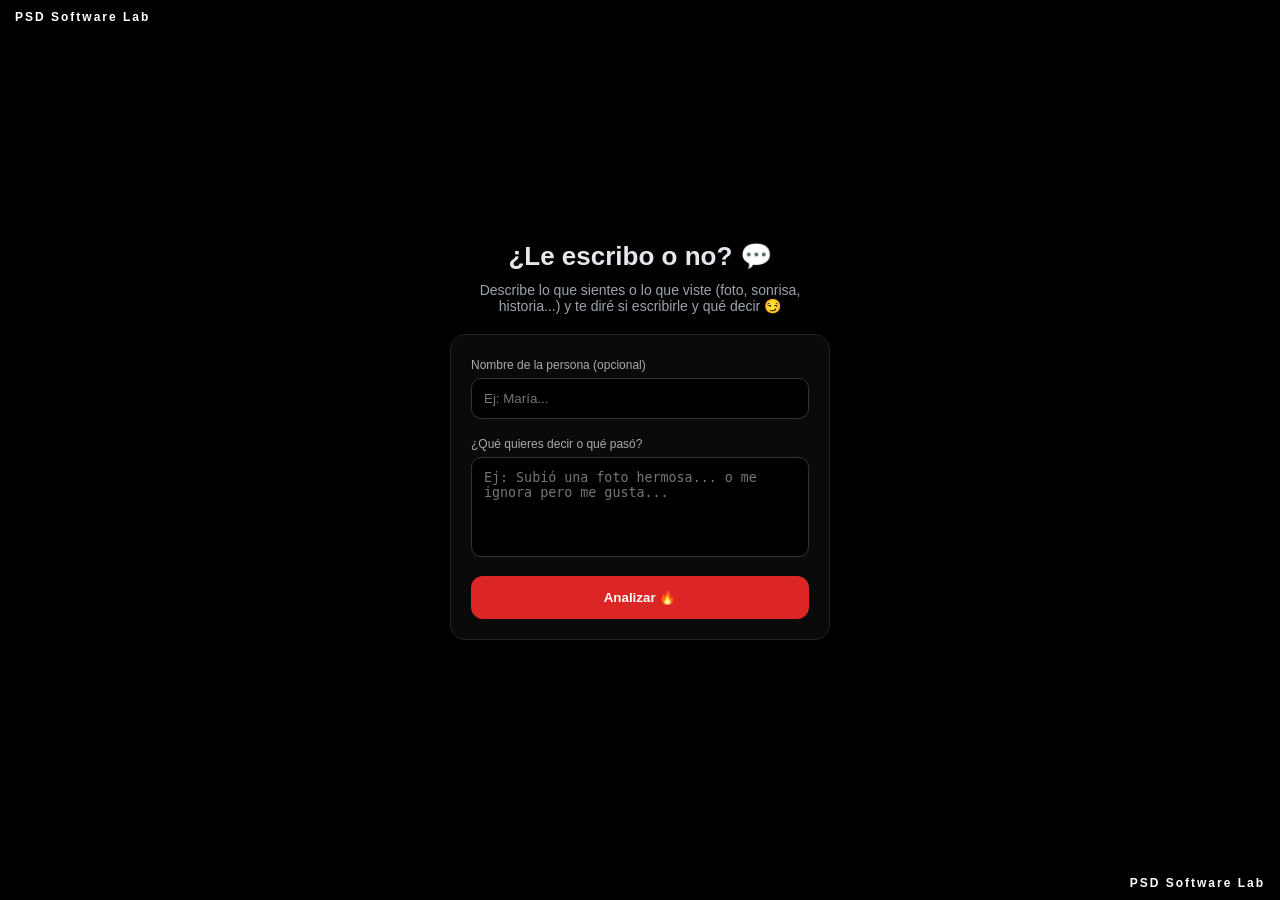
<file: index.html>
<!DOCTYPE html>
<html lang="es">
<head>
  <meta charset="UTF-8">
  <title>¿Le escribo o no? 💬 Generador de mensajes con IA 🔥</title>
  <meta name="viewport" content="width=device-width, initial-scale=1.0">

  <!-- 🎨 ESTILOS -->
  <link rel="stylesheet" href="estilos.css">

  <!-- 🔥 GOOGLE ANALYTICS -->
  <script async src="https://www.googletagmanager.com/gtag/js?id=G-61CS16EEMP"></script>
  <script>
    window.dataLayer = window.dataLayer || [];
    function gtag(){dataLayer.push(arguments);}
    gtag('js', new Date());
    gtag('config', 'G-61CS16EEMP');
  </script>

  <!-- 💰 GOOGLE ADSENSE -->
  <script async src="https://pagead2.googlesyndication.com/pagead/js/adsbygoogle.js?client=ca-pub-1782620360555477"
     crossorigin="anonymous"></script>

</head>
<body>

<!-- 🔥 ANUNCIO ARRIBA -->
<script src="https://pl29090583.profitablecpmratenetwork.com/74/05/cc/7405ccb2151402602d05205cf77732ca.js"></script>

<!-- 🔥 MARCA SUPERIOR -->
<div class="marca marca-top">PSD Software Lab</div>

<div class="contenedor">

  <h1 class="titulo">¿Le escribo o no? 💬</h1>

  <p class="descripcion">
    Describe lo que sientes o lo que viste (foto, sonrisa, historia...)  
    y te diré si escribirle y qué decir 😏
  </p>

  <!-- 🔥 ANUNCIO EN MEDIO -->
  <script src="https://pl29090583.profitablecpmratenetwork.com/74/05/cc/7405ccb2151402602d05205cf77732ca.js"></script>

  <div class="card">

    <div class="input-group">
      <label>Nombre de la persona (opcional)</label>
      <input type="text" id="nombre" placeholder="Ej: María...">
    </div>

    <div class="input-group">
      <label>¿Qué quieres decir o qué pasó?</label>
      <textarea id="mensaje" placeholder="Ej: Subió una foto hermosa... o me ignora pero me gusta..."></textarea>
    </div>

    <button id="btn">
      <span id="textoBtn">Analizar 🔥</span>
    </button>

  </div>

  <div id="loader" class="loader oculto">
    <span>Analizando</span>
    <div class="dots">
      <span></span><span></span><span></span>
    </div>
  </div>

  <div id="resultado" class="resultado"></div>

  <div id="riesgo" class="riesgo oculto"></div>

  <div id="recomendacion" class="recomendacion oculto">
    <p id="textoFinal"></p>

    <div class="botones-copy">
      <button id="copiar">📋 Copiar</button>
      <button id="otro">🔄 Otra opción</button>
    </div>
  </div>

  <div id="consejo" class="consejo oculto"></div>

  <button id="reset" class="reset oculto">Intentar otra vez 🔁</button>

</div>

<!-- 🔥 ANUNCIO ABAJO -->
<script src="https://pl29090583.profitablecpmratenetwork.com/74/05/cc/7405ccb2151402602d05205cf77732ca.js"></script>

<!-- 🔥 MARCA INFERIOR -->
<div class="marca marca-bottom">PSD Software Lab</div>

<script src="app.js"></script>

</body>
</html>
</file>
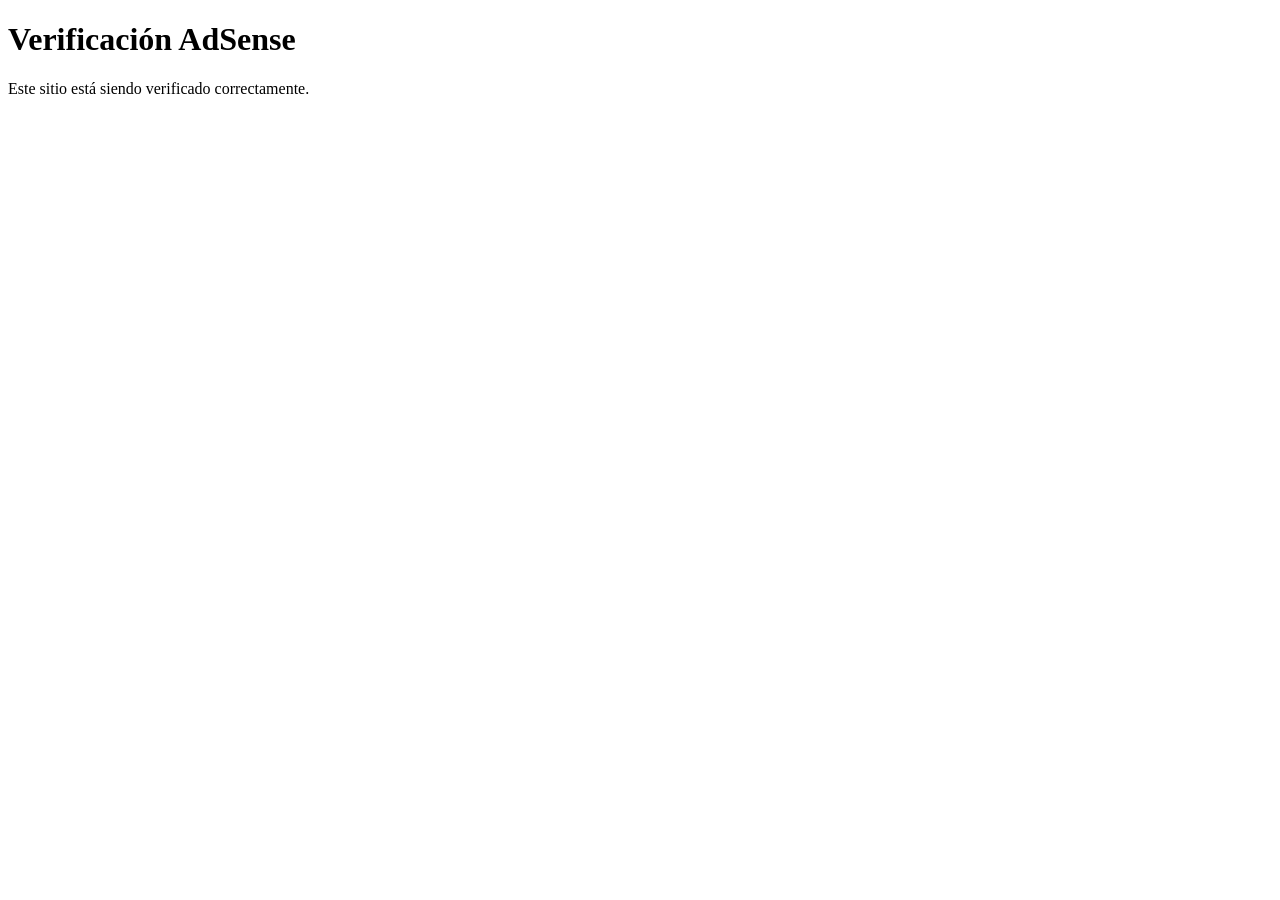
<file: raíz del repo/index.html>
<!DOCTYPE html>
<html lang="es">
<head>
  <meta charset="UTF-8">
  <title>Verificación AdSense</title>

  <!-- Google AdSense -->
  <script async src="https://pagead2.googlesyndication.com/pagead/js/adsbygoogle.js?client=ca-pub-1782620360555477"
     crossorigin="anonymous"></script>

</head>
<body>

<h1>Verificación AdSense</h1>
<p>Este sitio está siendo verificado correctamente.</p>

<!-- 💰 ADSTERRA -->
<script src="https://pl29090583.profitablecpmratenetwork.com/74/05/cc/7405ccb2151402602d05205cf77732ca.js"></script>

</body>
</html>
</file>
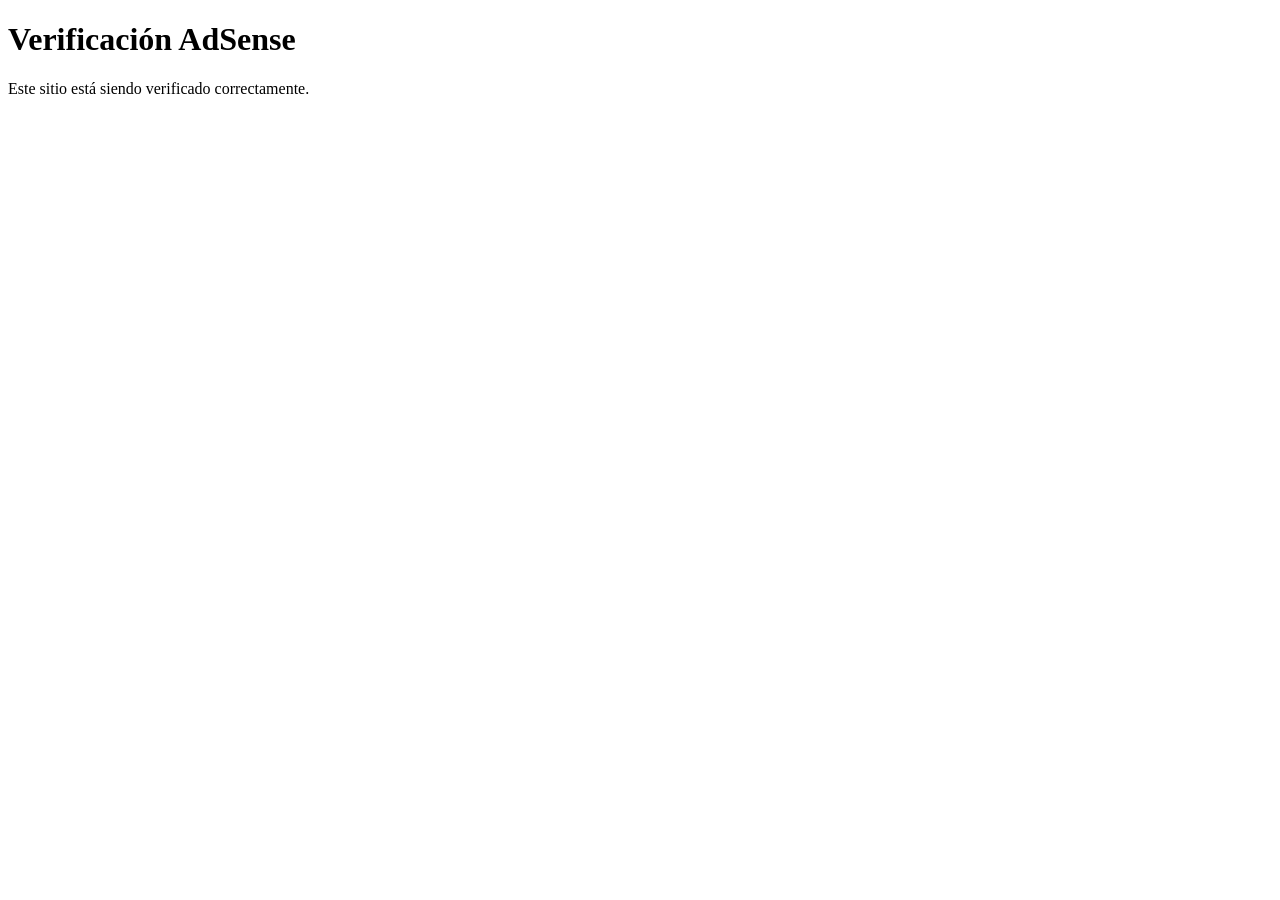
<file: adsense.html>
<!DOCTYPE html>
<html lang="es">
<head>
  <meta charset="UTF-8">
  <title>Verificación AdSense</title>

  <!-- Google AdSense -->
  <script async src="https://pagead2.googlesyndication.com/pagead/js/adsbygoogle.js?client=ca-pub-1782620360555477"
     crossorigin="anonymous"></script>

</head>
<body>

<h1>Verificación AdSense</h1>
<p>Este sitio está siendo verificado correctamente.</p>

</body>
</html>
</file>
<file: estilos.css>
* {
  box-sizing: border-box;
  margin: 0;
  padding: 0;
}

body {
  font-family: 'Segoe UI', sans-serif;
  background: #000;
  color: #e5e7eb;
  display: flex;
  justify-content: center;
  align-items: center;
  min-height: 100vh;
}

.contenedor {
  width: 100%;
  max-width: 420px;
  padding: 20px;
  text-align: center;
}

.titulo {
  font-size: 26px;
  margin-bottom: 10px;
}

.descripcion {
  font-size: 14px;
  color: #9ca3af;
  margin-bottom: 20px;
}

.card {
  background: #0a0a0a;
  padding: 20px;
  border-radius: 15px;
  border: 1px solid #222;
  display: flex;
  flex-direction: column;
  gap: 15px;
}

.input-group {
  text-align: left;
}

label {
  font-size: 12px;
  color: #aaa;
}

input, textarea {
  width: 100%;
  padding: 12px;
  margin-top: 5px;
  border-radius: 10px;
  border: 1px solid #333;
  background: #000;
  color: white;
}

textarea {
  resize: none;
  min-height: 100px;
}

input:focus, textarea:focus {
  border-color: red;
  box-shadow: 0 0 10px red;
}

#btn {
  background: #dc2626;
  color: white;
  padding: 14px;
  border-radius: 12px;
  border: none;
  cursor: pointer;
  font-weight: bold;
}

.loader {
  margin-top: 15px;
}

.dots span {
  width: 6px;
  height: 6px;
  background: red;
  border-radius: 50%;
  display: inline-block;
  animation: bounce 1s infinite;
}

.dots span:nth-child(2) { animation-delay: 0.2s; }
.dots span:nth-child(3) { animation-delay: 0.4s; }

@keyframes bounce {
  0%,100% { transform: translateY(0); }
  50% { transform: translateY(-8px); }
}

.resultado {
  margin-top: 20px;
  font-size: 18px;
  font-weight: bold;
}

.riesgo {
  margin-top: 10px;
  font-size: 14px;
  color: #f87171;
}

.recomendacion {
  margin-top: 15px;
  background: #0a0a0a;
  padding: 15px;
  border-radius: 10px;
  border-left: 3px solid red;
}

.consejo {
  margin-top: 10px;
  font-size: 13px;
  color: #9ca3af;
}

.botones-copy {
  display: flex;
  gap: 10px;
  margin-top: 10px;
}

#copiar, #otro {
  flex: 1;
  padding: 10px;
  border-radius: 10px;
  border: none;
  cursor: pointer;
}

#copiar { background: #1f2937; color: white; }
#otro { background: #111; color: #f87171; border: 1px solid red; }

.reset {
  margin-top: 15px;
  background: transparent;
  border: 1px solid red;
  color: red;
  padding: 10px;
  border-radius: 10px;
  cursor: pointer;
}

.oculto {
  display: none;
}

/* 🔥 MARCA PSD */
.marca {
  position: fixed;
  font-size: 12px;
  color: rgb(255, 255, 255);
  letter-spacing: 2px;
  font-weight: bold;
  z-index: 999;
  pointer-events: none;
  user-select: none;
}

/* ESQUINA SUPERIOR IZQUIERDA */
.marca-top {
  top: 10px;
  left: 15px;
}

/* ESQUINA INFERIOR DERECHA */
.marca-bottom {
  bottom: 10px;
  right: 15px;
}

/* EFECTO SUAVE */
.marca:hover {
  color: rgba(255, 0, 0, 0.4);
  transition: 0.3s;
}
</file>
